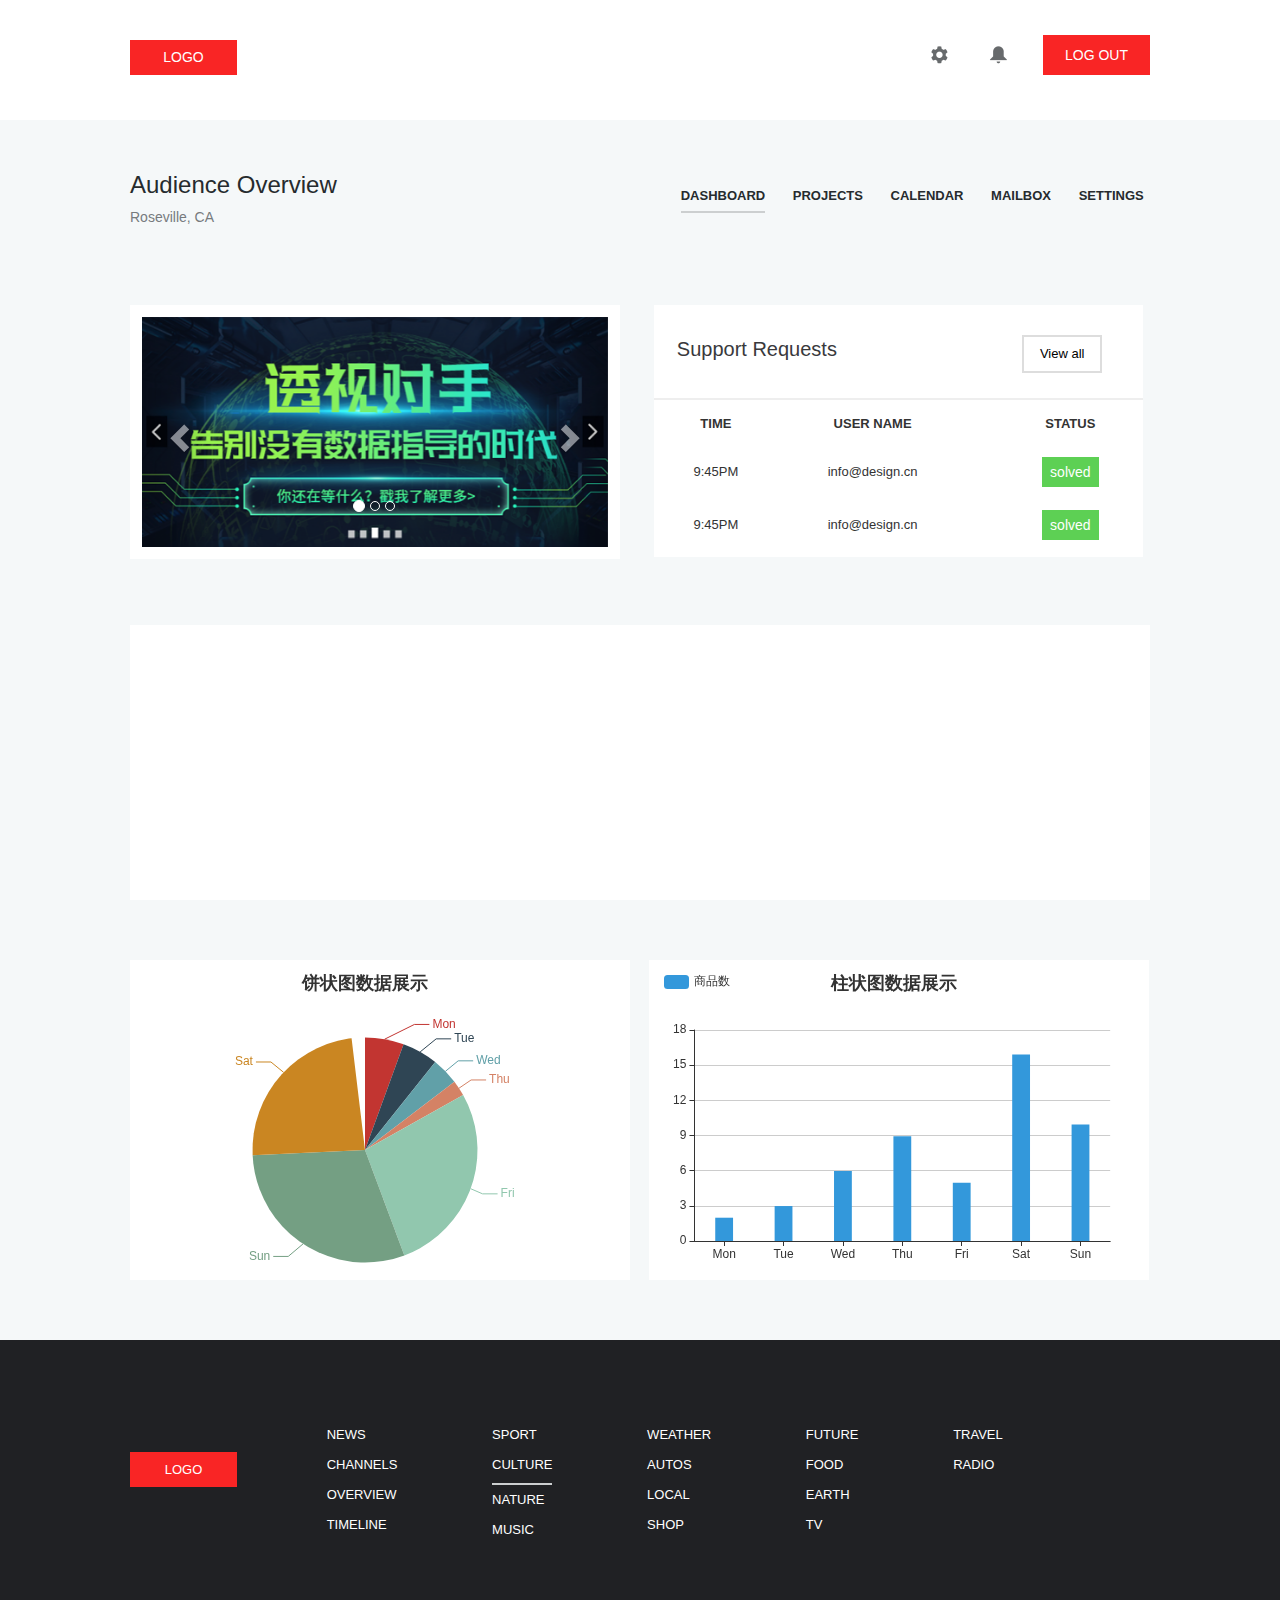
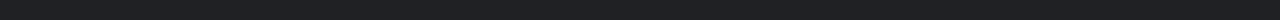
<file: index.html>
<!DOCTYPE html>
<html>
	<head>
		<meta http-equiv="Content-Type" content="text/html; charset=UTF-8">
		<title>测试</title>
		<script src="./static/echarts.min.js"></script>
		<!-- bootstrap -->
		<script src="./static/jquery.min.js"></script>
		<link rel="stylesheet" href="./static/bootstrap-3.3.7-dist/css/bootstrap.min.css">
		<script src="./static/bootstrap-3.3.7-dist/js/bootstrap.min.js"></script>
		<!-- mine static -->
		<link rel="stylesheet" type="text/css" href="./static/style.css">
	</head>
	<body>
	<div class="main">
			<div class="top">
				<div class="top-wrap">
					<div class="top-wrap-left">
						<div class="top-wrap-left-logo">LOGO</div>
					</div>
					<div class="top-wrap-right">
						<ul class="top-wrap-right-ul">
							<li class="top-wrap-right-li">
								<a href="javascript:;" class="top-wrap-right-setting"></a>
							</li>
							<li class="top-wrap-right-li">
								<a href="javascript:;" class="top-wrap-right-notic"></a>
							</li>
						</ul>
						<div class="top-wrap-right-logout">LOG OUT</div>
					</div>
				</div>
			</div>

			<div class="bar">
				<div class="bar-left">
					<p class="bar-left-top-p">Audience Overview</p>
					<p class="bar-left-bottom-p">Roseville, CA</p>
				</div>
				<div class="bar-right">
					<u class="bar-right-ul">
						<li class="bar-right-li bar-right-li-active"><a href="javascript:;">DASHBOARD</a></li>
						<li class="bar-right-li"><a href="javascript:;">PROJECTS</a></li>
						<li class="bar-right-li"><a href="javascript:;">CALENDAR</a></li>
						<li class="bar-right-li"><a href="javascript:;">MAILBOX</a></li>
						<li class="bar-right-li"><a href="javascript:;">SETTINGS</a></li>
					</ul>
				</div>
			</div>

			<div class="banner">
				<div class="banner-img-wrap">
					<div id="myCarousel" class="carousel slide">
						<ol class="carousel-indicators">
							<li data-target="#myCarousel" data-slide-to="0" class="active"></li>
							<li data-target="#myCarousel" data-slide-to="1"></li>
							<li data-target="#myCarousel" data-slide-to="2"></li>
						</ol>   
						<div class="carousel-inner">
							<div class="item active">
								<img src="./static/banner.png" alt="First slide">
							</div>
							<div class="item">
								<img src="./static/banner.png" alt="Second slide">
							</div>
							<div class="item">
								<img src="./static/banner.png" alt="Third slide">
							</div>
						</div>
						<a class="left carousel-control" href="#myCarousel" role="button" data-slide="prev">
							<span class="glyphicon glyphicon-chevron-left" aria-hidden="true"></span>
							<span class="sr-only">Previous</span>
						</a>
						<a class="right carousel-control" href="#myCarousel" role="button" data-slide="next">
							<span class="glyphicon glyphicon-chevron-right" aria-hidden="true"></span>
							<span class="sr-only">Next</span>
						</a>
					</div>
				</div>
				<div class="banner-word-wrap">
					<div class="banner-word-left">
						<div class="banner-word-left-left">
							<p class="banner-word-left-support">Support Requests</p>
						</div>
						<div  class="banner-word-left-view-wrap">
							<div class="banner-word-left-view"><a href="javascript:;">View all</a></div>
						</div>
					</div>
					<div class="banner-word-right" >

						<table id='banner-tab' class="table banner-word-table">
					      <thead>
					        <tr>
						        <th>TIME</th>
								<th>USER NAME</th>
								<th></th>
								<th>STATUS</th>
					        </tr>
					      </thead>
					      <tbody>
					        <tr>
								<td>9:45PM</td>
								<td>info@design.cn</td>
								<td></td>
								<td><button class="tab-but">solved</button></td>
					        </tr>
					        <tr>
								<td>9:45PM</td>
								<td>info@design.cn</td>
								<td></td>
								<td><button class="tab-but">solved</button></td>
					        </tr>
					      </tbody>
					    </table>
					</div>
				</div>
			</div>





			<div class="first-chart">
	        	<div id='my-diagram'></div>
	        </div>



			<div class="second-chart" style="">
				<div class="second-chart-left">
					 <div id='my-pie'></div>
				</div>
				<div class="second-chart-right">
					 <div id='my-histogram'></div>
				</div>
			</div>



			<div class="footer">
				<div class="wrap">
					<div class="log-wrap">
						<div class="foot-logo">LOGO</div>
					</div>
					<div class="footer-div">
						<ul>
							<li>NEWS</li>
							<li>CHANNELS</li>
							<li>OVERVIEW</li>
							<li>TIMELINE</li>
						</ul>
					</div>
					<div class="footer-div">
						<ul>
							<li>SPORT</li>
							<li class="active">CULTURE</li>
							<li>NATURE</li>
							<li>MUSIC</li>
						</ul>

					</div>
					<div class="footer-div">
						<ul>
							<li>WEATHER</li>
							<li>AUTOS</li>
							<li>LOCAL</li>
							<li>SHOP</li>
						</ul>
					</div>
					<div class="footer-div">
						<ul>
							<li>FUTURE</li>
							<li>FOOD</li>
							<li>EARTH</li>
							<li>TV</li>
						</ul>
					</div>
					<div class="footer-div">
						<ul>
							<li>TRAVEL</li>
							<li>RADIO</li>
						</ul>
					</div>
				</div>
			</div>
	</div>

	<script type="text/javascript">



        // 基于准备好的dom，初始化echarts实例
        var myChart = echarts.init(document.getElementById('my-pie'));

        // 指定图表的配置项和数据
       	var option = {
		    title : {
		        text: '饼状图数据展示',
		        x:'center'
		    },
		    tooltip : {
		        trigger: 'item',
		        formatter: "{a} <br/>{b} : {c} ({d}%)"
		    },
		    series : [
		        {
		            name: '数据展示',
		            type: 'pie',
		            radius : '75%',
		            center: ['50%', '60%'],
		            data:[
		                {value:335, name:'Mon'},
		                {value:310, name:'Tue'},
		                {value:234, name:'Wed'},
		                {value:135, name:'Thu'},
		                {value:1650, name:'Fri'},
		                {value:1800, name:'Sun'},
		                {value:1548, name:'Sat'}
		            ],
		            itemStyle: {
		                emphasis: {
		                    shadowBlur: 10,
		                    shadowOffsetX: 0,
		                    shadowColor: 'rgba(0, 0, 0, 0.5)'
		                }
		            }
		        }
		    ]
		};
        // 使用刚指定的配置项和数据显示图表。
        myChart.setOption(option);


        var hisChart = echarts.init(document.getElementById('my-histogram'));
		var option = {
		    color: ['#3398DB'],
		    title : {
		        text: '柱状图数据展示',
		        x:'center'
		    },
		    tooltip : {
		        trigger: 'axis',
		        axisPointer : {            // 坐标轴指示器，坐标轴触发有效
		            type : 'shadow'        // 默认为直线，可选为'line' | 'shadow'
		        }
		    },
		    legend: {
		        orient: 'vertical',
		        left: 'left',
		        data: ['商品数']
		    },
		    grid: {
		        left: '3%',
		        right: '4%',
		        bottom: '3%',
		        containLabel: true
		    },
		    xAxis : [
		        {
		            type : 'category',
		            data : ['Mon', 'Tue', 'Wed', 'Thu', 'Fri', 'Sat', 'Sun'],
		            axisTick: {
		                alignWithLabel: true
		            }
		        }
		    ],
		    yAxis : [
		        {
		            type : 'value'
		        }
		    ],
		    series : [
		        {
		            name:'商品数',
		            type:'bar',
		            barWidth: '30%',
		            data:[2, 3, 6, 9, 5, 16, 10]
		        }
		    ]
		};
		hisChart.setOption(option);


		// 请求接口数据
		$.ajax({
	        url: 'https://edu.telking.com/api/?type=month',
	        type: 'GET',
	        success: function (data) {

	            var api_series = data.data.series;
	            var api_xAxis = data.data.xAxis;
				var diagramChart = echarts.init(document.getElementById('my-diagram'));
				var option = {
					title : {
				        text: '曲线图数据展示',
				        x:'center'
				    },
					legend: {
				        orient: 'vertical',
				        left: 'left',
				        data: ['人数']
				    },
				    xAxis: {
				        type: 'category',
				        data: api_xAxis
				    },
				    yAxis: {
				        type: 'value'
				    },
				    series: [{
				    	name:'人数',
				        data: api_series,
				        type: 'line',
				        smooth: true
				    }]
				};
				diagramChart.setOption(option);
	        }
	    });
		

    </script>
</body>
</html>
</file>
<file: static/style.css>
body{
	padding: 0;margin: 0;position: relative;
}
.main{
	width:100%;
	min-width: 1020px;
	background-color: rgb(245,248,249);
}
.footer{
	width: 100%;
	background-color: rgb(32,33,36);
	color: rgb(255,255,255);
	padding-top: 80px;
	padding-bottom: 100px;
}
.footer .wrap{
	width: 1020px;
	margin: 0 auto;
}
.footer .log-wrap{
	display: inline-block;width: 15%;height: 100px;vertical-align: top;
}
.foot-logo{
	width: 107px;height: 35px;
	background-color: rgb(249,37,37);
	color: rgb(255,255,255);
	text-align: center;
	line-height: 35px;
	display: inline-block;
	cursor: pointer;
	margin-top: 32px;
}
.footer-div{
	display: inline-block;margin-right:5%;height: 100px;
	vertical-align: top;
}
.footer-div li{
	list-style:none;
	line-height: 30px;
	/*display: inline-block;*/
}
.footer-div .active{
	border-bottom: 2px solid rgb(204,207,208);padding-bottom: 3px;
}
.tab-but{
	background-color: rgb(93,208,84);
	color: rgb(255,255,255);
	border: 0;
	padding: 8px;
	font-size: 14px;
	cursor: pointer;
}
.top{
	width: 100%;
	height: 120px;
	background-color: rgb(255,255,255);
}
.top-wrap{
	width: 1020px;
	/*height: 100%;*/
	margin: 0 auto;
}
.top-wrap-left{
	display: inline-block;
	width: 150px;
	margin-top: 40px;
	vertical-align: top;
}
.top-wrap-right{
	display: inline-block;
	width: 450px;
	float: right;
	margin-top: 40px;
	text-align: right;
	vertical-align: top;
}
.top-wrap-right-ul{
	display: inline-block;
	vertical-align: middle;
	list-style-type:none;
	margin-top: 0px;
	margin-bottom: 0px;
}
.top-wrap-right-li{
	float:left;padding:5px 10px;margin-right: 20px;
}
.top-wrap-right-setting{
	display: inline-block;
	text-decoration : none;
	width: 20px;
	height: 20px;
	background-image: url('./top_icon.png');
	cursor: pointer;
	background-position: -5px -3px;
}
.top-wrap-right-notic{
	display: inline-block;
	text-decoration : none;
	width: 20px;
	height: 20px;
	background-image: url('./top_icon.png');
	background-repeat: no-repeat;
	cursor: pointer;
	background-position: -43px -3px;
}
.top-wrap-right-logout{
	width: 107px;
	height:40px;
	background-color: rgb(249,37,37);
	color: rgb(255,255,255);
	text-align: center;
	line-height:40px;
	display: inline-block;
	vertical-align: middle;
	cursor: pointer;
	margin-top: -5px;
}
.top-wrap-left-logo{
	width: 107px;
	height: 35px;
	background-color: rgb(249,37,37);
	color: rgb(255,255,255);
	text-align: center;
	line-height: 35px;
	display: inline-block;
	cursor: pointer;
}
/*按钮栏目*/
.bar{
	width: 1020px;margin: 0 auto;height: 125px;overflow: none;margin-bottom: 60px;
}
.bar-left{
	width:49%;display: inline-block;vertical-align: top;
}
.bar-right{
	width:50%;display: inline-block;vertical-align: top;margin-top: 65px;text-align: right;
}
.bar-right-li{
	display:inline;margin-left: 24px;font-weight: bold;
}
.bar-right-li-active{
	border-bottom: 2px solid rgb(204,207,208);padding-bottom: 8px;
}
.bar-right-li a{
	text-decoration: none;color: rgb(38,43,46);
}
.bar-left-top-p{
	font-size:24px;color: rgb(38,43,46);margin-bottom: 5px;margin-top: 48px
}
.bar-left-bottom-p{
	font-size:14px;;color: rgb(119,123,126);margin: 0px;
}
.banner{
	width: 1020px;margin: 0 auto;margin-bottom: 60px;
}
.banner-img-wrap{
	width: 48%;display: inline-block;overflow: hidden;background-color: rgb(255,255,255);padding:12px;
}
.banner-img{
	width:96%;margin: 2%;
}
.banner-word-wrap{
	width: 48%;display: inline-block;margin-left: 3%;vertical-align: top;background-color: rgb(255,255,255);
}

.banner-word-left{
	border-bottom: 2px solid #eee;display: inline-block;width: 100%;height: 95px;line-height: 88px;
}
.banner-word-left-left{
	display: inline-block;vertical-align: middle;width: 48%;
}
.banner-word-left-support{
	padding-left: 23px;font-size: 20px; color: rgb(57,57,60);
}
.banner-word-left-view-wrap{
	display: inline-block;vertical-align: middle;width: 48%;text-align: right;
}
.banner-word-left-view{
	display: inline-block;padding:8px;border: 2px solid #ddd;margin-right: 25px; padding-left: 16px;padding-right: 16px;cursor: pointer;line-height: 18px;
}
.banner-word-left-view a{
	text-decoration: none;
	color: rgb(0,0,0);
}
.banner-word-right{
	display: inline-block;width: 100%;position: relative;
}
.banner-word-table{
	margin:0 auto;text-align:center;width: 98%;
}
#banner-tab td{
	border: 0px;
}
.banner-word-table th{
	text-align: center;
}
.banner-word-table>thead>tr>th{
		border-bottom: 0px;
}
.banner-word-table>tbody>tr>td{
	line-height: 1;vertical-align: middle;
}
.banner-word-table>thead>tr{
	height: 45px;
}
.banner-word-table>thead>tr>th{
	line-height: 2;
}
.banner-word-table>tbody>tr{
	height: 53px;
}
.banner-word-table>tbody>tr>th{
	line-height: 2;
}
.bar-right-ul{
	font-size: 13px;
	text-decoration: none;
}
 .second-chart{
	width: 1020px;margin: 0 auto;margin-bottom: 60px;
}
.second-chart-left{
	display: inline-block;width: 49%;vertical-align: top;background-color: rgb(255,255,255);padding: 10px;
}
#my-pie{
	width: 450px;height:300px;
}
.second-chart-right{
	display: inline-block;width:49%;margin-left:16px;vertical-align: top;background-color: rgb(255,255,255);padding: 10px;
}
#my-histogram{
	width: 98%;height:300px;
}
#my-diagram{
	width: 99%;height: 275px;padding-top: 15px;padding-left: 20px;
}
.first-chart{
	width: 1020px;margin: 0 auto;margin-bottom: 60px;background-color: rgb(255,255,255);text-align: center;
}
/*bootstrap*/
/*#myCarousel .carousel-control {
	width: 8%;
}

#myCarousel .carousel-control .glyphicon-chevron-left, .carousel-control .glyphicon-chevron-right, .carousel-control .icon-next, .carousel-control .icon-prev{
	top: 47%;
}

#myCarousel .carousel-control .glyphicon-chevron-left, .carousel-control .glyphicon-chevron-right, .carousel-control .icon-next, .carousel-control .icon-prev{
	top: 47%;
}*/
</file>
